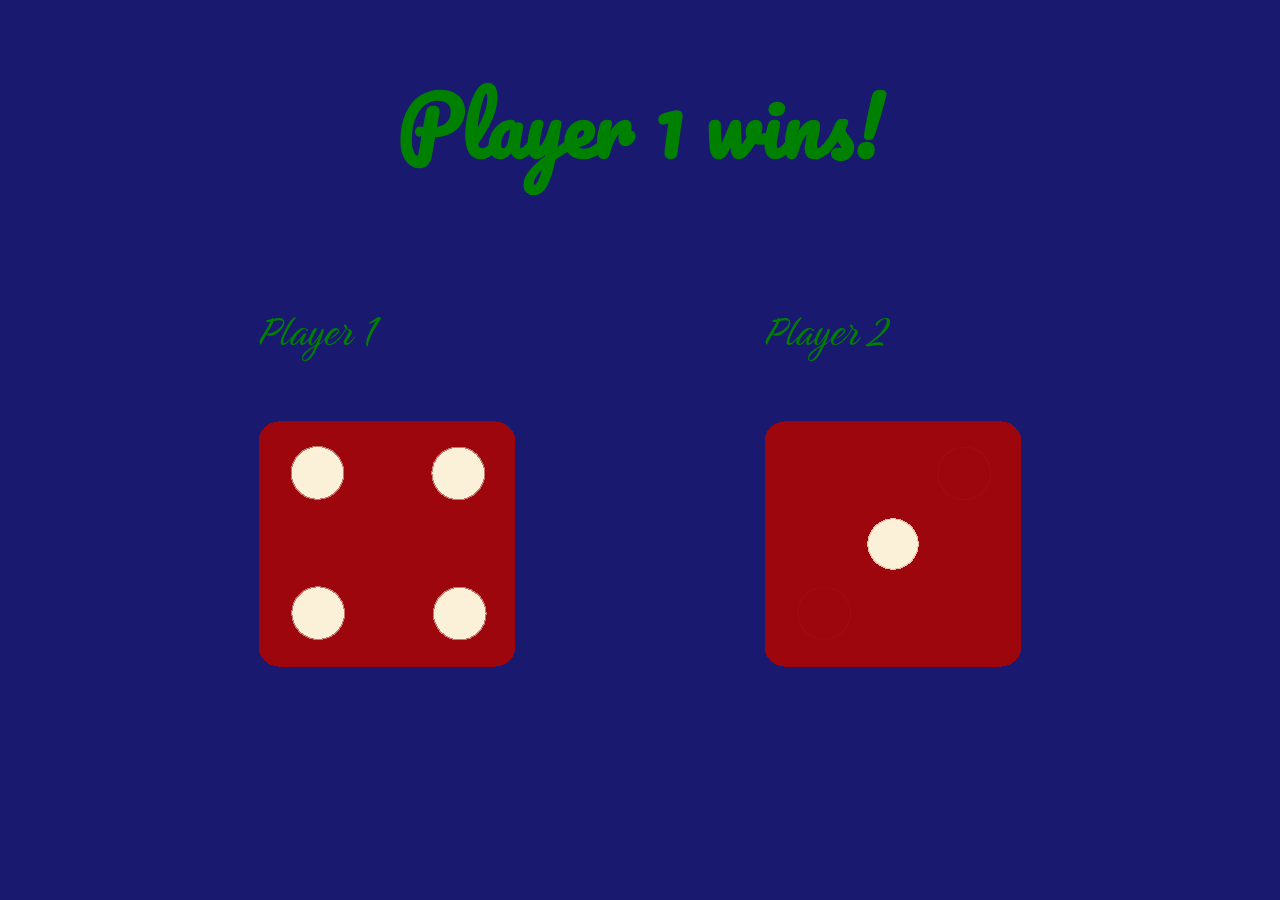
<file: index.html>
<!DOCTYPE html>
<html lang="en">
<head>
  <meta charset="UTF-8">
  <meta name="viewport" content="width=device-width, initial-scale=1.0">
  <title>Dicee game</title>
  <link rel="stylesheet" href="styles.css">
  <link rel="preconnect" href="https://fonts.googleapis.com">
  <link rel="preconnect" href="https://fonts.gstatic.com" crossorigin>
  <link href="https://fonts.googleapis.com/css2?family=Birthstone&family=Pacifico&display=swap" rel="stylesheet">
</head>
<body>
  <h1>Refresh me</h1>
  <div class="container">
    <div class="Player1">
      <p>Player 1</p>
      <img src="">
    </div>
    <div class="Player2">
      <p>Player 2</p>
      <img src="">
    </div>
  </div>
  <script src="index.js"></script>
</body>
</html>
</file>
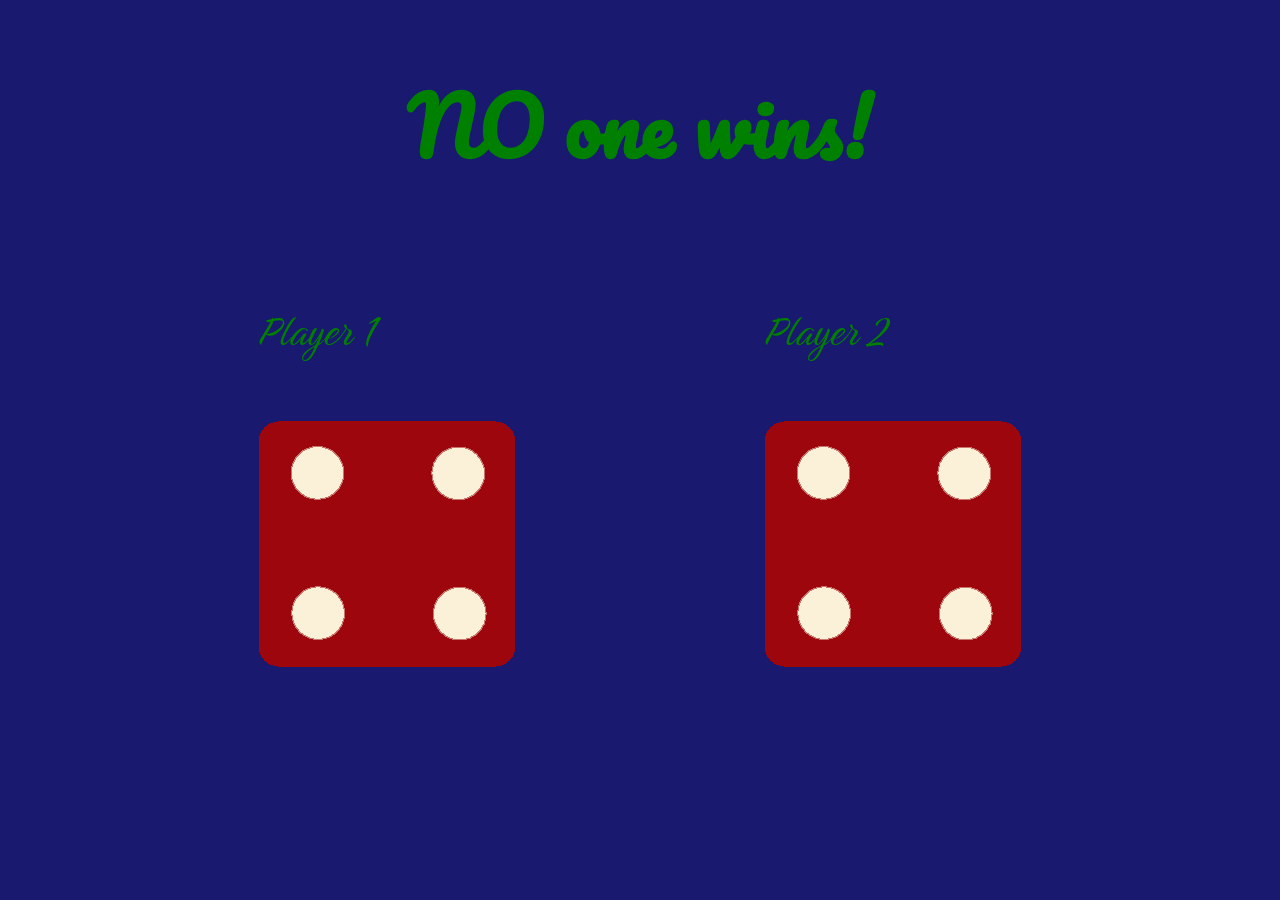
<file: dicee.html>
<!DOCTYPE html>
<html lang="en">
<head>
  <meta charset="UTF-8">
  <meta name="viewport" content="width=device-width, initial-scale=1.0">
  <title>Dicee game</title>
  <link rel="stylesheet" href="styles.css">
  <link rel="preconnect" href="https://fonts.googleapis.com">
  <link rel="preconnect" href="https://fonts.gstatic.com" crossorigin>
  <link href="https://fonts.googleapis.com/css2?family=Birthstone&family=Pacifico&display=swap" rel="stylesheet">
</head>
<body>
  <h1>Refresh me</h1>
  <div class="container">
    <div class="Player1">
      <p>Player 1</p>
      <img src="">
    </div>
    <div class="Player2">
      <p>Player 2</p>
      <img src="">
    </div>
  </div>
  <script src="index.js"></script>
</body>
</html>
</file>
<file: styles.css>
body {
  background-color: midnightblue;
}
h1 {
  color: green;
  text-align: center;
  font-size: 80px;
  font-family: pacifico;
}
p {
  font-family: birthstone;
  font-size: 50px;
  color: green;
}
.container {
  display: flex;
  justify-content: space-evenly;
  align-items: center;
}
@media (max-width = 600px) {
  img {
    width: 50%;
  }
}
</file>
